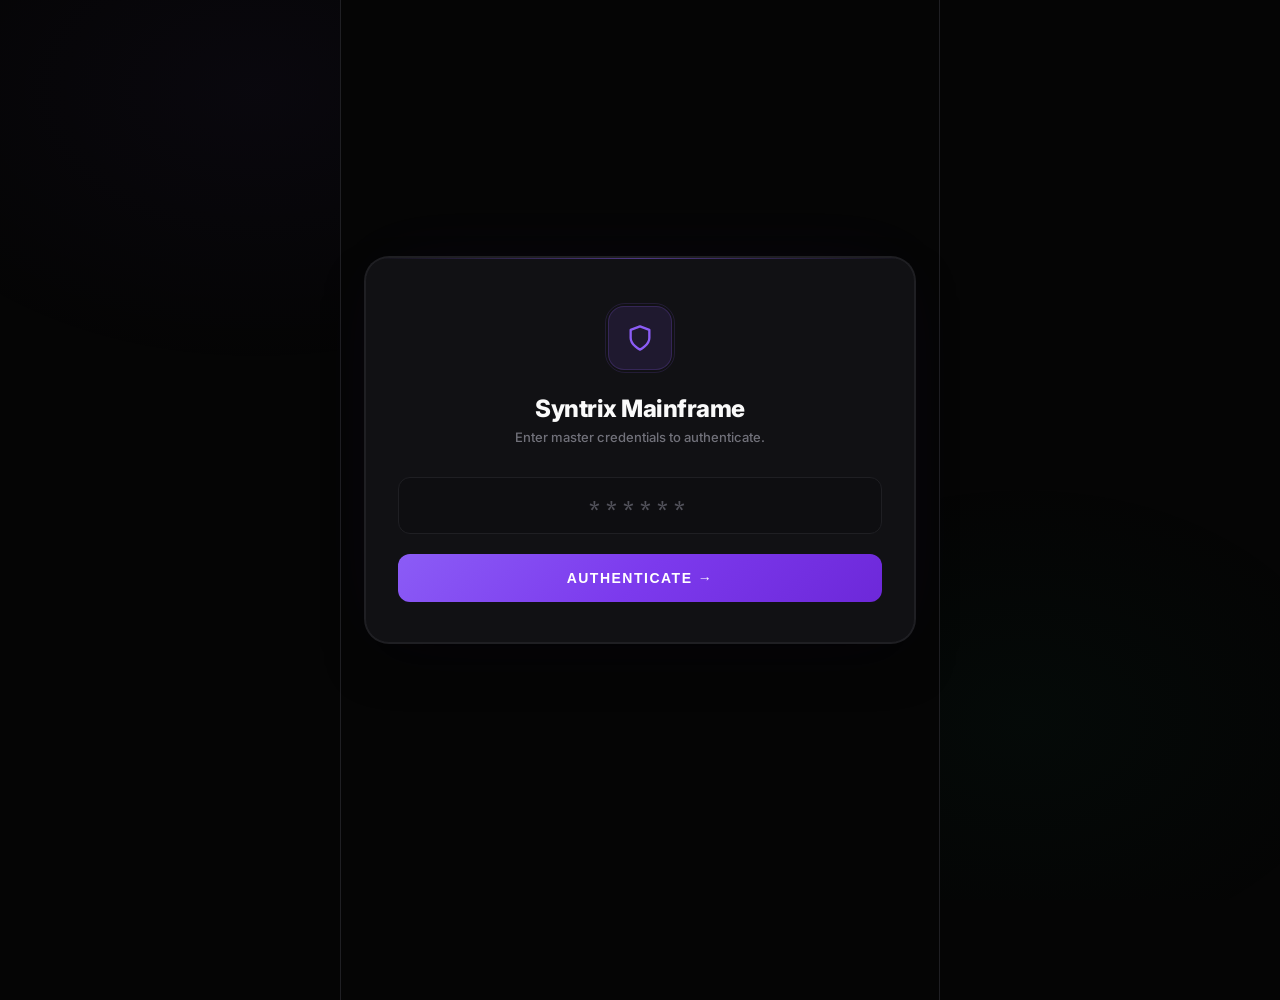
<file: admin.html>
<!DOCTYPE html>
<html lang="en">
<head>
  <meta charset="UTF-8">
  <meta name="viewport" content="width=device-width, initial-scale=1.0, maximum-scale=1.0, user-scalable=no">
  <title>Syntrix | God Mode Mainframe</title>
  <meta name="description" content="Syntrix Network Operations Mainframe  Real-time AI verification monitoring and manual override controls.">
  <link rel="icon" type="image/svg+xml" href="data:image/svg+xml,%3Csvg xmlns='http://www.w3.org/2000/svg' viewBox='0 0 100 100'%3E%3Crect width='100' height='100' rx='20' fill='%238b5cf6'/%3E%3Cpath d='M50 20 L70 35 L70 55 C70 70 50 80 50 80 C50 80 30 70 30 55 L30 35 Z' fill='none' stroke='white' stroke-width='5'/%3E%3C/svg%3E">
  <link rel="preconnect" href="https://fonts.googleapis.com">
  <link rel="preconnect" href="https://fonts.gstatic.com" crossorigin>
  <link href="https://fonts.googleapis.com/css2?family=Inter:wght@400;500;600;700;800;900&family=JetBrains+Mono:wght@500;700&display=swap" rel="stylesheet">

  <style>
    /* =============================================================
       SYNTRIX GOD MODE  DESIGN SYSTEM TOKENS
       Premium dark-mode palette inspired by Linear/Vercel aesthetics
       ============================================================= */
    :root {
      /*  Core Surfaces  */
      --bg-root:       #050505;
      --bg-primary:    #0a0a0c;
      --bg-card:       #111114;
      --bg-card-hover: #16161a;
      --bg-elevated:   #1a1a1f;
      --bg-input:      #0e0e11;

      /*  Borders  */
      --border-subtle:  #1f1f23;
      --border-default: #27272a;
      --border-hover:   #3f3f46;

      /*  Text Hierarchy  */
      --text-primary:   #fafafa;
      --text-secondary: #a1a1aa;
      --text-tertiary:  #71717a;
      --text-ghost:     #52525b;

      /*  Accent Palette  */
      --accent-purple:     #8b5cf6;
      --accent-purple-dim: rgba(139, 92, 246, 0.12);
      --accent-purple-glow:rgba(139, 92, 246, 0.25);
      --accent-green:      #10b981;
      --accent-green-dim:  rgba(16, 185, 129, 0.12);
      --accent-yellow:     #f59e0b;
      --accent-yellow-dim: rgba(245, 158, 11, 0.12);
      --accent-red:        #ef4444;
      --accent-red-dim:    rgba(239, 68, 68, 0.12);
      --accent-blue:       #3b82f6;
      --accent-blue-dim:   rgba(59, 130, 246, 0.12);

      /*  Radii & Spacing  */
      --radius-sm:  8px;
      --radius-md:  12px;
      --radius-lg:  16px;
      --radius-xl:  20px;
      --radius-2xl: 24px;
      --radius-pill: 999px;

      /*  Typography  */
      --font-sans: 'Inter', -apple-system, BlinkMacSystemFont, 'Segoe UI', system-ui, sans-serif;
      --font-mono: 'JetBrains Mono', 'SF Mono', 'Fira Code', monospace;

      /*  Transitions  */
      --ease-out-expo: cubic-bezier(0.16, 1, 0.3, 1);
      --ease-spring:   cubic-bezier(0.34, 1.56, 0.64, 1);

      /*  Glass Effect  */
      --glass-bg:     rgba(10, 10, 12, 0.82);
      --glass-border: rgba(255, 255, 255, 0.06);
      --glass-blur:   16px;
    }

    /* =============================================================
       RESET & BASE
       ============================================================= */
    *, *::before, *::after {
      box-sizing: border-box;
      margin: 0;
      padding: 0;
      -webkit-tap-highlight-color: transparent;
    }

    html {
      scroll-behavior: smooth;
      -webkit-font-smoothing: antialiased;
      -moz-osx-font-smoothing: grayscale;
    }

    body {
      font-family: var(--font-sans);
      background-color: var(--bg-root);
      color: var(--text-primary);
      display: flex;
      justify-content: center;
      overflow-x: hidden;
      min-height: 100vh;
    }

    /*  Custom Scrollbar  */
    ::-webkit-scrollbar { width: 6px; }
    ::-webkit-scrollbar-track { background: transparent; }
    ::-webkit-scrollbar-thumb {
      background: var(--border-default);
      border-radius: 3px;
    }
    ::-webkit-scrollbar-thumb:hover { background: var(--border-hover); }

    /* =============================================================
       APP SHELL  Mobile-First Container
       ============================================================= */
    .app-container {
      width: 100%;
      max-width: 520px;
      min-height: 100vh;
      background: var(--bg-root);
      position: relative;
      padding-bottom: 100px; /* nav clearance */
    }

    /*  Ambient background noise texture  */
    
body::before {
  content: '';
  position: fixed;
  inset: 0;
  pointer-events: none;
  z-index: -2;
}

.app-container::before {
      content: '';
      position: fixed;
      inset: 0;
      background:
        radial-gradient(ellipse 600px 400px at 20% 10%, rgba(139, 92, 246, 0.04) 0%, transparent 70%),
        radial-gradient(ellipse 500px 350px at 80% 80%, rgba(16, 185, 129, 0.03) 0%, transparent 70%);
      pointer-events: none;
      z-index: -1;
    }

    /* =============================================================
       LOGIN SCREEN
       ============================================================= */
    #loginScreen {
      display: flex;
      flex-direction: column;
      align-items: center;
      justify-content: center;
      height: 100vh;
      padding: 24px;
      position: relative;
      z-index: 9999; pointer-events: auto;
    }

    .login-card {
      background: var(--bg-card);
      padding: 48px 32px 40px;
      border-radius: var(--radius-2xl);
      border: 1px solid var(--border-subtle);
      width: 100%;
      text-align: center;
      box-shadow:
        0 0 0 1px var(--border-subtle),
        0 24px 48px -12px rgba(0, 0, 0, 0.6),
        0 0 80px -20px rgba(139, 92, 246, 0.08);
      position: relative; z-index: 9999; pointer-events: auto;
      overflow: hidden;
    }

    /* Decorative gradient shimmer at top of login card */
    .login-card::before {
      content: '';
      position: absolute;
      top: 0;
      left: 0;
      right: 0;
      height: 1px;
      background: linear-gradient(90deg, transparent 0%, var(--accent-purple) 50%, transparent 100%);
      opacity: 0.5;
    }

    .login-logo {
      width: 64px;
      height: 64px;
      background: var(--accent-purple-dim);
      border-radius: var(--radius-lg);
      border: 1px solid rgba(139, 92, 246, 0.2);
      color: var(--accent-purple);
      display: flex;
      align-items: center;
      justify-content: center;
      margin: 0 auto 24px;
      position: relative;
    }

    /* Pulsing ring around logo */
    .login-logo::after {
      content: '';
      position: absolute;
      inset: -4px;
      border-radius: var(--radius-xl);
      border: 1px solid rgba(139, 92, 246, 0.15);
      animation: logoPulse 3s ease-in-out infinite;
    }

    @keyframes logoPulse {
      0%, 100% { opacity: 0.3; transform: scale(1); }
      50%      { opacity: 0.7; transform: scale(1.05); }
    }

    .login-title {
      font-size: 24px;
      font-weight: 800;
      letter-spacing: -0.5px;
      margin-bottom: 6px;
      color: var(--text-primary);
    }

    .login-subtitle {
      color: var(--text-tertiary);
      font-size: 13px;
      font-weight: 500;
      margin-bottom: 32px;
    }

    .login-input {
      width: 100%;
      padding: 16px 20px;
      background: var(--bg-input);
      border: 1px solid var(--border-subtle);
      color: var(--text-primary);
      border-radius: var(--radius-md);
      font-size: 18px;
      font-family: var(--font-mono);
      font-weight: 500;
      outline: none;
      position: relative; z-index: 9999; pointer-events: auto; transition: all 0.3s var(--ease-out-expo);
      text-align: center;
      letter-spacing: 4px;
      margin-bottom: 20px;
    }

    .login-input:focus {
      border-color: var(--accent-purple);
      box-shadow: 0 0 0 3px var(--accent-purple-dim), 0 0 20px -4px rgba(139, 92, 246, 0.15);
    }

    .login-input::placeholder {
      color: var(--text-ghost);
      letter-spacing: 6px;
    }

    .login-btn {
      width: 100%;
      padding: 16px;
      background: linear-gradient(135deg, #8b5cf6 0%, #7c3aed 50%, #6d28d9 100%);
      color: white;
      border: none;
      border-radius: var(--radius-md);
      font-size: 14px;
      font-weight: 800;
      cursor: pointer;
      text-transform: uppercase;
      letter-spacing: 1.5px;
      transition: all 0.25s var(--ease-out-expo);
      position: relative; z-index: 9999; pointer-events: auto;
      overflow: hidden;
    }

    .login-btn:hover {
      transform: translateY(-1px);
      box-shadow: 0 8px 24px -4px rgba(139, 92, 246, 0.4);
    }

    .login-btn:active {
      transform: translateY(0) scale(0.98);
    }

    .login-error {
      color: var(--accent-red);
      font-size: 13px;
      margin-top: 16px;
      font-weight: 600;
      display: none;
      animation: shakeX 0.5s var(--ease-out-expo);
    }

    @keyframes shakeX {
      0%, 100% { transform: translateX(0); }
      20%      { transform: translateX(-8px); }
      40%      { transform: translateX(6px); }
      60%      { transform: translateX(-4px); }
      80%      { transform: translateX(2px); }
    }

    /* =============================================================
       GLASSMORPHIC HEADER
       ============================================================= */
    .header {
      display: flex;
      justify-content: space-between;
      align-items: center;
      padding: 16px 20px;
      position: sticky;
      top: 0;
      background: var(--glass-bg);
      backdrop-filter: blur(var(--glass-blur));
      -webkit-backdrop-filter: blur(var(--glass-blur));
      z-index: 50;
      border-bottom: 1px solid var(--glass-border);
    }

    .logo-area {
      display: flex;
      align-items: center;
      gap: 10px;
    }

    .logo-mark {
      width: 32px;
      height: 32px;
      background: var(--accent-purple-dim);
      border: 1px solid rgba(139, 92, 246, 0.2);
      border-radius: var(--radius-sm);
      display: flex;
      align-items: center;
      justify-content: center;
      color: var(--accent-purple);
    }

    .logo-text {
      font-weight: 900;
      font-size: 15px;
      letter-spacing: 1.5px;
      color: var(--text-primary);
    }

    .logo-text span {
      color: var(--text-tertiary);
      font-weight: 600;
    }

    .header-actions {
      display: flex;
      gap: 8px;
      align-items: center;
    }

    .header-btn {
      width: 36px;
      height: 36px;
      border-radius: var(--radius-sm);
      background: transparent;
      border: 1px solid var(--border-subtle);
      display: flex;
      align-items: center;
      justify-content: center;
      cursor: pointer;
      color: var(--text-tertiary);
      transition: all 0.2s ease;
    }

    .header-btn:hover {
      color: var(--text-primary);
      border-color: var(--border-hover);
      background: var(--bg-card);
    }

    /* =============================================================
       SECTION HEADERS
       ============================================================= */
    .section-head {
      display: flex;
      justify-content: space-between;
      align-items: center;
      padding: 28px 20px 16px;
    }

    .section-title {
      font-size: 11px;
      font-weight: 700;
      color: var(--text-ghost);
      text-transform: uppercase;
      letter-spacing: 1.5px;
    }

    .live-badge {
      display: flex;
      align-items: center;
      gap: 6px;
      font-size: 11px;
      font-weight: 700;
      color: var(--accent-purple);
      background: var(--accent-purple-dim);
      padding: 4px 10px;
      border-radius: var(--radius-pill);
      border: 1px solid rgba(139, 92, 246, 0.15);
    }

    .live-dot {
      width: 6px;
      height: 6px;
      background: var(--accent-purple);
      border-radius: 50%;
      animation: livePulse 2s ease-in-out infinite;
    }

    @keyframes livePulse {
      0%, 100% { opacity: 1; box-shadow: 0 0 0 0 rgba(139, 92, 246, 0.5); }
      50%      { opacity: 0.6; box-shadow: 0 0 0 6px rgba(139, 92, 246, 0); }
    }

    /* =============================================================
       BENTO STATS GRID
       ============================================================= */
    .bento-grid {
      display: grid;
      grid-template-columns: 1fr 1fr;
      grid-template-rows: auto auto auto;
      gap: 10px;
      padding: 0 16px;
    }

    .bento-card {
      background: var(--bg-card);
      border: 1px solid var(--border-subtle);
      border-radius: var(--radius-lg);
      padding: 18px;
      position: relative;
      overflow: hidden;
      transition: all 0.3s var(--ease-out-expo);
    }

    .bento-card:hover {
      border-color: var(--border-hover);
      background: var(--bg-card-hover);
    }

    /* Subtle gradient shimmer on hover */
    .bento-card::after {
      content: '';
      position: absolute;
      inset: 0;
      background: linear-gradient(135deg, transparent 40%, rgba(255,255,255,0.02) 50%, transparent 60%);
      opacity: 0;
      transition: opacity 0.3s;
    }
    .bento-card:hover::after { opacity: 1; }

    .bento-icon {
      width: 32px;
      height: 32px;
      border-radius: var(--radius-sm);
      display: flex;
      align-items: center;
      justify-content: center;
      margin-bottom: 14px;
    }

    .bento-icon.purple  { background: var(--accent-purple-dim); color: var(--accent-purple); }
    .bento-icon.green   { background: var(--accent-green-dim);  color: var(--accent-green); }
    .bento-icon.yellow  { background: var(--accent-yellow-dim); color: var(--accent-yellow); }
    .bento-icon.blue    { background: var(--accent-blue-dim);   color: var(--accent-blue); }

    .bento-label {
      font-size: 11px;
      font-weight: 700;
      color: var(--text-ghost);
      text-transform: uppercase;
      letter-spacing: 0.5px;
      margin-bottom: 6px;
    }

    .bento-value {
      font-size: 28px;
      font-weight: 900;
      color: var(--text-primary);
      letter-spacing: -1px;
      line-height: 1;
      font-variant-numeric: tabular-nums;
    }

    .bento-sub {
      font-size: 11px;
      font-weight: 600;
      color: var(--accent-green);
      margin-top: 6px;
      display: flex;
      align-items: center;
      gap: 4px;
    }

    .bento-sub.neutral { color: var(--text-ghost); }

    /*  Full-width analytics trigger  */
    .bento-full {
      grid-column: 1 / -1;
    }

    .analytics-trigger {
      display: flex;
      justify-content: space-between;
      align-items: center;
      padding: 16px 18px;
      background: var(--bg-card);
      border: 1px solid rgba(139, 92, 246, 0.12);
      border-radius: var(--radius-lg);
      cursor: pointer;
      transition: all 0.25s var(--ease-out-expo);
      position: relative;
      overflow: hidden;
    }

    .analytics-trigger:hover {
      border-color: rgba(139, 92, 246, 0.3);
      background: rgba(139, 92, 246, 0.04);
      transform: translateY(-1px);
    }

    .analytics-trigger:active {
      transform: translateY(0) scale(0.99);
    }

    .at-left {
      display: flex;
      align-items: center;
      gap: 12px;
      font-size: 13px;
      font-weight: 700;
      color: var(--text-secondary);
    }

    .at-icon {
      width: 36px;
      height: 36px;
      background: var(--accent-purple-dim);
      border-radius: var(--radius-sm);
      display: flex;
      align-items: center;
      justify-content: center;
      color: var(--accent-purple);
    }

    .at-right {
      color: var(--text-ghost);
      transition: transform 0.2s ease;
    }

    .analytics-trigger:hover .at-right {
      transform: translateX(3px);
      color: var(--accent-purple);
    }

    /* =============================================================
       FEED TABS
       ============================================================= */
    .tabs-wrapper {
      padding: 0 16px;
      margin-bottom: 16px;
    }

    .tabs {
      display: flex;
      gap: 4px;
      background: var(--bg-card);
      border: 1px solid var(--border-subtle);
      border-radius: var(--radius-md);
      padding: 4px;
    }

    .tab {
      flex: 1;
      font-size: 12px;
      font-weight: 700;
      color: var(--text-ghost);
      padding: 10px 0;
      cursor: pointer;
      text-align: center;
      border-radius: var(--radius-sm);
      transition: all 0.25s var(--ease-out-expo);
      position: relative;
      user-select: none;
    }

    .tab:hover {
      color: var(--text-secondary);
    }

    .tab.active {
      color: var(--text-primary);
      background: var(--bg-elevated);
      box-shadow: 0 1px 3px rgba(0, 0, 0, 0.3), 0 0 0 1px var(--border-default);
    }

    /* Tab count badge */
    .tab-count {
      display: inline-flex;
      align-items: center;
      justify-content: center;
      min-width: 18px;
      height: 18px;
      padding: 0 5px;
      font-size: 10px;
      font-weight: 800;
      border-radius: var(--radius-pill);
      margin-left: 5px;
      vertical-align: middle;
    }

    .tab.active .tab-count {
      background: var(--accent-purple-dim);
      color: var(--accent-purple);
    }

    /* =============================================================
       FEED LIST
       ============================================================= */
    .feed {
      padding: 0 16px;
      display: flex;
      flex-direction: column;
      gap: 8px;
    }

    .feed-empty {
      text-align: center;
      color: var(--text-ghost);
      font-size: 13px;
      font-weight: 600;
      padding: 40px 20px;
      display: flex;
      flex-direction: column;
      align-items: center;
      gap: 12px;
    }

    .feed-empty-icon {
      width: 48px;
      height: 48px;
      background: var(--bg-card);
      border: 1px solid var(--border-subtle);
      border-radius: var(--radius-md);
      display: flex;
      align-items: center;
      justify-content: center;
      color: var(--text-ghost);
    }

    /*  Individual Feed Item  */
    .feed-item {
      background: var(--bg-card);
      border: 1px solid var(--border-subtle);
      border-radius: var(--radius-lg);
      padding: 14px;
      display: flex;
      align-items: center;
      gap: 12px;
      transition: all 0.25s var(--ease-out-expo);
      /* Stagger animation  set via JS */
      opacity: 0;
      transform: translateY(12px);
      animation: feedSlideIn 0.5s var(--ease-out-expo) forwards;
    }

    .feed-item:hover {
      border-color: var(--border-hover);
      background: var(--bg-card-hover);
    }

    @keyframes feedSlideIn {
      to { opacity: 1; transform: translateY(0); }
    }

    /*  Feed Thumbnail  */
    .feed-thumb {
      position: relative;
      width: 44px;
      height: 44px;
      flex-shrink: 0;
    }

    .feed-thumb img {
      width: 100%;
      height: 100%;
      border-radius: var(--radius-sm);
      object-fit: cover;
      background: var(--bg-elevated);
      border: 1px solid var(--border-subtle);
    }

    .feed-type-badge {
      position: absolute;
      bottom: -3px;
      right: -3px;
      width: 20px;
      height: 20px;
      background: var(--bg-card);
      border: 1px solid var(--border-subtle);
      border-radius: 5px;
      display: flex;
      align-items: center;
      justify-content: center;
    }

    /*  Feed Info  */
    .feed-info {
      flex: 1;
      min-width: 0; /* allow truncation */
    }

    .feed-title {
      font-size: 13px;
      font-weight: 700;
      color: var(--text-primary);
      margin-bottom: 2px;
      text-transform: capitalize;
      white-space: nowrap;
      overflow: hidden;
      text-overflow: ellipsis;
    }

    .feed-user {
      font-size: 11px;
      font-weight: 500;
      color: var(--text-tertiary);
      margin-bottom: 3px;
      white-space: nowrap;
      overflow: hidden;
      text-overflow: ellipsis;
      font-family: var(--font-mono);
    }

    .feed-time {
      font-size: 10px;
      font-weight: 600;
      color: var(--text-ghost);
    }

    /*  Status Pill  */
    .status-pill {
      padding: 4px 8px;
      border-radius: 5px;
      font-size: 9px;
      font-weight: 800;
      text-transform: uppercase;
      letter-spacing: 0.5px;
      flex-shrink: 0;
      white-space: nowrap;
    }

    .pill-pending  {
      background: var(--accent-yellow-dim);
      color: var(--accent-yellow);
      border: 1px solid rgba(245, 158, 11, 0.2);
    }

    .pill-approved {
      background: var(--accent-green-dim);
      color: var(--accent-green);
      border: 1px solid rgba(16, 185, 129, 0.2);
    }

    .pill-rejected {
      background: var(--accent-red-dim);
      color: var(--accent-red);
      border: 1px solid rgba(239, 68, 68, 0.2);
    }

    /*  Action Buttons  */
    .actions {
      display: flex;
      gap: 5px;
      flex-shrink: 0;
    }

    .btn-action {
      width: 32px;
      height: 32px;
      border-radius: var(--radius-sm);
      background: transparent;
      border: 1px solid var(--border-subtle);
      display: flex;
      align-items: center;
      justify-content: center;
      cursor: pointer;
      color: var(--text-ghost);
      transition: all 0.2s var(--ease-out-expo);
      position: relative;
      overflow: hidden;
    }

    .btn-action:hover {
      color: var(--text-primary);
      border-color: var(--border-hover);
    }

    .btn-action:active {
      transform: scale(0.9);
    }

    .btn-action.approve:hover {
      color: var(--accent-green);
      border-color: var(--accent-green);
      background: var(--accent-green-dim);
      box-shadow: 0 0 12px -2px rgba(16, 185, 129, 0.3);
    }

    .btn-action.reject:hover {
      color: var(--accent-red);
      border-color: var(--accent-red);
      background: var(--accent-red-dim);
      box-shadow: 0 0 12px -2px rgba(239, 68, 68, 0.3);
    }

    .btn-action.view:hover {
      color: var(--accent-blue);
      border-color: var(--accent-blue);
      background: var(--accent-blue-dim);
    }

    /* =============================================================
       QUICK ACTIONS GRID
       ============================================================= */
    .quick-grid {
      display: grid;
      grid-template-columns: repeat(4, 1fr);
      gap: 8px;
      padding: 0 16px 24px;
    }

    .quick-card {
      background: var(--bg-card);
      border: 1px solid var(--border-subtle);
      border-radius: var(--radius-md);
      padding: 16px 8px;
      display: flex;
      flex-direction: column;
      align-items: center;
      gap: 8px;
      cursor: pointer;
      transition: all 0.25s var(--ease-out-expo);
    }

    .quick-card:hover {
      border-color: var(--border-hover);
      background: var(--bg-card-hover);
      transform: translateY(-2px);
    }

    .quick-card:active {
      transform: translateY(0) scale(0.97);
    }

    .quick-card svg {
      color: var(--text-tertiary);
      transition: color 0.2s ease;
    }

    .quick-card:hover svg {
      color: var(--accent-purple);
    }

    .quick-label {
      font-size: 10px;
      font-weight: 700;
      color: var(--text-ghost);
      text-align: center;
      line-height: 1.3;
    }

    /* =============================================================
       BOTTOM NAV  Glassmorphic
       ============================================================= */
    .bottom-nav {
      position: fixed;
      bottom: 0;
      width: 100%;
      max-width: 520px;
      background: var(--glass-bg);
      backdrop-filter: blur(20px);
      -webkit-backdrop-filter: blur(20px);
      border-top: 1px solid var(--glass-border);
      display: flex;
      justify-content: space-around;
      align-items: center;
      padding: 12px 16px calc(12px + env(safe-area-inset-bottom, 0px));
      z-index: 100;
    }

    .nav-item {
      display: flex;
      flex-direction: column;
      align-items: center;
      gap: 4px;
      cursor: pointer;
      color: var(--text-ghost);
      transition: color 0.2s ease;
      padding: 4px 12px;
    }

    .nav-item:hover, .nav-item.active {
      color: var(--text-primary);
    }

    .nav-item-label {
      font-size: 10px;
      font-weight: 700;
      letter-spacing: 0.3px;
    }

    .nav-center-btn {
      width: 48px;
      height: 48px;
      background: linear-gradient(135deg, #8b5cf6 0%, #7c3aed 100%);
      border-radius: var(--radius-md);
      display: flex;
      align-items: center;
      justify-content: center;
      color: white;
      margin-top: -24px;
      box-shadow: 0 8px 24px -4px rgba(139, 92, 246, 0.5);
      border: 3px solid var(--bg-root);
      cursor: pointer;
      transition: all 0.2s var(--ease-out-expo);
    }

    .nav-center-btn:active {
      transform: scale(0.92);
      box-shadow: 0 4px 12px -2px rgba(139, 92, 246, 0.3);
    }

    /* =============================================================
       TOAST NOTIFICATION
       ============================================================= */
    .toast {
      position: fixed;
      top: 20px;
      left: 50%;
      transform: translateX(-50%) translateY(-24px);
      background: var(--bg-card);
      backdrop-filter: blur(12px);
      border: 1px solid var(--border-default);
      color: var(--text-primary);
      padding: 12px 20px;
      border-radius: var(--radius-pill);
      font-size: 13px;
      font-weight: 600;
      opacity: 0;
      pointer-events: none;
      transition: all 0.4s var(--ease-out-expo);
      z-index: 9999;
      box-shadow: 0 16px 32px -8px rgba(0, 0, 0, 0.5);
      display: flex;
      align-items: center;
      gap: 8px;
      max-width: calc(100vw - 40px);
    }

    .toast.show {
      opacity: 1;
      transform: translateX(-50%) translateY(0);
    }

    .toast-icon {
      flex-shrink: 0;
    }

    /* =============================================================
       ANALYTICS MODAL  Slide-up Bottom Sheet (Mobile) / Center (Desktop)
       ============================================================= */
    .modal-overlay {
      position: fixed;
      inset: 0;
      background: rgba(0, 0, 0, 0.6);
      backdrop-filter: blur(4px);
      z-index: 200;
      display: none;
      opacity: 0;
      transition: opacity 0.3s ease;
    }

    .modal-overlay.show {
      display: block;
      opacity: 1;
    }

    .analytics-modal {
      position: fixed;
      bottom: -100%;
      left: 50%;
      transform: translateX(-50%);
      width: 100%;
      max-width: 520px;
      max-height: 85vh;
      overflow-y: auto;
      background: var(--bg-primary);
      border: 1px solid var(--border-subtle);
      border-bottom: none;
      border-radius: var(--radius-2xl) var(--radius-2xl) 0 0;
      padding: 0 20px 40px;
      z-index: 201;
      transition: bottom 0.5s var(--ease-out-expo);
      box-shadow: 0 -20px 60px -10px rgba(0, 0, 0, 0.6);
    }

    .analytics-modal.show {
      bottom: 0;
    }

    .modal-handle-bar {
      width: 36px;
      height: 4px;
      background: var(--border-hover);
      border-radius: 2px;
      margin: 12px auto 24px;
    }

    .modal-title {
      font-size: 20px;
      font-weight: 800;
      margin-bottom: 8px;
      letter-spacing: -0.5px;
    }

    .modal-subtitle {
      font-size: 13px;
      color: var(--text-tertiary);
      margin-bottom: 24px;
      font-weight: 500;
    }

    .chart-placeholder {
      height: 180px;
      background: linear-gradient(180deg, var(--accent-purple-dim) 0%, transparent 100%);
      border: 1px dashed rgba(139, 92, 246, 0.2);
      border-radius: var(--radius-lg);
      display: flex;
      flex-direction: column;
      align-items: center;
      justify-content: center;
      gap: 8px;
      margin-bottom: 20px;
    }

    .chart-placeholder svg { color: var(--accent-purple); opacity: 0.6; }
    .chart-placeholder p {
      font-size: 13px;
      font-weight: 600;
      color: var(--accent-purple);
      opacity: 0.8;
    }

    /* Modal stat cards */
    .modal-stats {
      display: grid;
      grid-template-columns: 1fr 1fr;
      gap: 10px;
      margin-bottom: 24px;
    }

    .modal-stat-card {
      background: var(--bg-card);
      border: 1px solid var(--border-subtle);
      border-radius: var(--radius-md);
      padding: 16px;
    }

    .modal-stat-card .bento-label { margin-bottom: 4px; }
    .modal-stat-card .bento-value { font-size: 22px; }

    .modal-close-btn {
      width: 100%;
      padding: 14px;
      background: var(--bg-card);
      border: 1px solid var(--border-default);
      color: var(--text-secondary);
      border-radius: var(--radius-md);
      font-size: 14px;
      font-weight: 700;
      cursor: pointer;
      transition: all 0.2s ease;
    }

    .modal-close-btn:hover {
      background: var(--bg-card-hover);
      color: var(--text-primary);
    }

    /* Desktop: centered modal instead of bottom sheet */
    @media (min-width: 768px) {
      .analytics-modal {
        bottom: auto;
        top: 50%;
        transform: translate(-50%, -50%) scale(0.95);
        border-radius: var(--radius-2xl);
        border-bottom: 1px solid var(--border-subtle);
        max-height: 80vh;
        opacity: 0;
        transition: all 0.4s var(--ease-out-expo);
      }

      .analytics-modal.show {
        bottom: auto;
        transform: translate(-50%, -50%) scale(1);
        opacity: 1;
      }

      .modal-handle-bar { display: none; }
    }

    /* =============================================================
       SKELETON LOADING STATES
       ============================================================= */
    .skeleton {
      background: linear-gradient(90deg,
        var(--bg-card) 25%,
        var(--bg-elevated) 50%,
        var(--bg-card) 75%);
      background-size: 200% 100%;
      animation: shimmer 1.5s infinite;
      border-radius: var(--radius-sm);
    }

    @keyframes shimmer {
      0%   { background-position: 200% 0; }
      100% { background-position: -200% 0; }
    }

    .skeleton-value {
      height: 28px;
      width: 60%;
      margin-top: 6px;
    }

    .skeleton-feed-item {
      height: 72px;
      border-radius: var(--radius-lg);
      margin-bottom: 8px;
    }

    /* =============================================================
       RIPPLE EFFECT  Applied via JS to interactive elements
       ============================================================= */
    .ripple-host {
      position: relative;
      overflow: hidden;
    }

    .ripple {
      position: absolute;
      border-radius: 50%;
      background: rgba(255, 255, 255, 0.08);
      transform: scale(0);
      animation: rippleExpand 0.6s ease-out forwards;
      pointer-events: none;
    }

    @keyframes rippleExpand {
      to { transform: scale(4); opacity: 0; }
    }

    /* =============================================================
       CONFIRM MODAL
       ============================================================= */
    .confirm-overlay {
      position: fixed;
      inset: 0;
      background: rgba(0, 0, 0, 0.7);
      backdrop-filter: blur(6px);
      z-index: 300;
      display: none;
      align-items: center;
      justify-content: center;
      padding: 20px;
    }

    .confirm-overlay.show {
      display: flex;
    }

    .confirm-card {
      background: var(--bg-primary);
      border: 1px solid var(--border-subtle);
      border-radius: var(--radius-xl);
      padding: 28px 24px;
      max-width: 380px;
      width: 100%;
      text-align: center;
      box-shadow: 0 24px 48px -12px rgba(0, 0, 0, 0.6);
      animation: modalPopIn 0.35s var(--ease-spring);
    }

    @keyframes modalPopIn {
      from { transform: scale(0.9) translateY(10px); opacity: 0; }
      to   { transform: scale(1) translateY(0); opacity: 1; }
    }

    .confirm-icon {
      width: 56px;
      height: 56px;
      border-radius: 50%;
      display: flex;
      align-items: center;
      justify-content: center;
      margin: 0 auto 16px;
    }

    .confirm-icon.green { background: var(--accent-green-dim); color: var(--accent-green); }
    .confirm-icon.red   { background: var(--accent-red-dim); color: var(--accent-red); }

    .confirm-title {
      font-size: 18px;
      font-weight: 800;
      margin-bottom: 6px;
      letter-spacing: -0.3px;
    }

    .confirm-desc {
      font-size: 13px;
      color: var(--text-tertiary);
      margin-bottom: 8px;
      line-height: 1.5;
    }

    .confirm-id {
      font-family: var(--font-mono);
      font-size: 11px;
      color: var(--text-ghost);
      background: var(--bg-card);
      border: 1px solid var(--border-subtle);
      padding: 6px 10px;
      border-radius: var(--radius-sm);
      margin-bottom: 20px;
      display: inline-block;
      word-break: break-all;
    }

    .confirm-actions {
      display: flex;
      gap: 10px;
    }

    .confirm-btn {
      flex: 1;
      padding: 12px;
      border-radius: var(--radius-sm);
      font-size: 13px;
      font-weight: 700;
      cursor: pointer;
      border: none;
      transition: all 0.2s ease;
    }

    .confirm-btn.cancel {
      background: var(--bg-card);
      border: 1px solid var(--border-default);
      color: var(--text-secondary);
    }

    .confirm-btn.cancel:hover {
      background: var(--bg-card-hover);
      color: var(--text-primary);
    }

    .confirm-btn.execute {
      color: white;
    }

    .confirm-btn.execute.green-action {
      background: linear-gradient(135deg, #10b981 0%, #059669 100%);
    }

    .confirm-btn.execute.red-action {
      background: linear-gradient(135deg, #ef4444 0%, #dc2626 100%);
    }

    .confirm-btn.execute:hover {
      transform: translateY(-1px);
      box-shadow: 0 4px 12px rgba(0, 0, 0, 0.3);
    }

    /* =============================================================
       UTILITY & ANIMATION CLASSES
       ============================================================= */
    .hidden { display: none !important; }

    .anim-slide-up {
      animation: slideUpFade 0.6s var(--ease-out-expo) both;
    }

    @keyframes slideUpFade {
      from { opacity: 0; transform: translateY(24px); }
      to   { opacity: 1; transform: translateY(0); }
    }

    @keyframes floatOrb {
      0%, 100% { transform: translateY(0); }
      50%      { transform: translateY(-8px); }
    }

    /* Stagger helpers  applied in JS via style attribute */
    .delay-1 { animation-delay: 0.05s; }
    .delay-2 { animation-delay: 0.1s; }
    .delay-3 { animation-delay: 0.15s; }
    .delay-4 { animation-delay: 0.2s; }
    .delay-5 { animation-delay: 0.25s; }

    /* =============================================================
       DESKTOP RESPONSIVE ADJUSTMENTS
       ============================================================= */
    @media (min-width: 600px) {
      .app-container {
        max-width: 600px;
        margin: 0 auto;
        border-left: 1px solid var(--border-subtle);
        border-right: 1px solid var(--border-subtle);
      }

      .bottom-nav {
        max-width: 600px;
      }

      .bento-grid {
        gap: 12px;
        padding: 0 20px;
      }

      .bento-value { font-size: 32px; }

      .feed { padding: 0 20px; }
      .tabs-wrapper { padding: 0 20px; }
      .quick-grid { padding: 0 20px 24px; gap: 10px; }
    }
  </style>
</head>

<body>

  <!-- 
       TOAST NOTIFICATION
        -->
  <div id="toast" class="toast">
    <span class="toast-icon" id="toastIcon">
      <svg width="16" height="16" viewBox="0 0 24 24" fill="none" stroke="currentColor" stroke-width="2"><path d="M22 11.08V12a10 10 0 1 1-5.93-9.14"/><polyline points="22 4 12 14.01 9 11.01"/></svg>
    </span>
    <span id="toastMsg">Action completed.</span>
  </div>

  <!-- 
       CONFIRM DIALOG (Override Actions)
        -->
  <div class="confirm-overlay" id="confirmOverlay">
    <div class="confirm-card">
      <div class="confirm-icon" id="confirmIconWrap">
        <svg id="confirmIconSvg" width="28" height="28" viewBox="0 0 24 24" fill="none" stroke="currentColor" stroke-width="2"></svg>
      </div>
      <h3 class="confirm-title" id="confirmTitle">Confirm Override</h3>
      <p class="confirm-desc" id="confirmDesc">Are you sure you want to proceed?</p>
      <div class="confirm-id" id="confirmTaskId">ID: --</div>
      <div class="confirm-actions">
        <button class="confirm-btn cancel" onclick="closeConfirm()">Cancel</button>
        <button class="confirm-btn execute" id="confirmExecBtn" onclick="executeConfirmedOverride()">Execute</button>
      </div>
    </div>
  </div>

  <!-- 
       APP CONTAINER
        -->
  <div class="app-container">

    <!-- 
          LOGIN SCREEN
          -->
    <div id="loginScreen">
      <div class="login-card">
        <div class="login-logo">
          <svg width="28" height="28" viewBox="0 0 24 24" fill="none" stroke="currentColor" stroke-width="2" stroke-linecap="round" stroke-linejoin="round">
            <path d="M12 22s8-4 8-10V5l-8-3-8 3v7c0 6 8 10 8 10z"/>
          </svg>
        </div>
        <h2 class="login-title">Syntrix Mainframe</h2>
        <p class="login-subtitle">Enter master credentials to authenticate.</p>

        <input
          type="password"
          id="adminPassword"
          class="login-input"
          placeholder="******"
          autocomplete="off"
          onkeydown="if(event.key==='Enter') loginAdmin()"
        >

        <button type="button" id="loginBtn" class="login-btn ripple-host" onclick="loginAdmin()">
          AUTHENTICATE &rarr;
        </button>

        <p class="login-error" id="loginError">Authentication denied.</p>
      </div>
    </div>

    <!-- 
          DASHBOARD SCREEN
          -->
    <div id="dashboardScreen" style="display: none;">

      <!-- Glassmorphic Header -->
      <header class="header">
        <div class="logo-area">
          <div class="logo-mark">
            <svg width="18" height="18" viewBox="0 0 24 24" fill="none" stroke="currentColor" stroke-width="2.5"><polygon points="12 2 2 7 12 12 22 7 12 2"/><polyline points="2 17 12 22 22 17"/><polyline points="2 12 12 17 22 12"/></svg>
          </div>
          <div class="logo-text">SYNTRIX <span>NETWORK</span></div>
        </div>
        <div class="header-actions">
          <button class="header-btn" onclick="loadDashboardData()" title="Refresh Data">
            <svg width="16" height="16" viewBox="0 0 24 24" fill="none" stroke="currentColor" stroke-width="2"><path d="M21 2v6h-6"/><path d="M3 12a9 9 0 0 1 15-6.7L21 8"/><path d="M3 22v-6h6"/><path d="M21 12a9 9 0 0 1-15 6.7L3 16"/></svg>
          </button>
          <button class="header-btn" onclick="logoutAdmin()" title="Sign Out">
            <svg width="16" height="16" viewBox="0 0 24 24" fill="none" stroke="currentColor" stroke-width="2"><path d="M9 21H5a2 2 0 0 1-2-2V5a2 2 0 0 1 2-2h4"/><polyline points="16 17 21 12 16 7"/><line x1="21" y1="12" x2="9" y2="12"/></svg>
          </button>
        </div>
      </header>

      <!--  Section: Network Overview  -->
      <div class="section-head anim-slide-up" style="animation-delay: 0.05s">
        <div class="section-title">Network Overview</div>
        <div class="live-badge"><div class="live-dot"></div> Live</div>
      </div>

      <!--  Bento Stats Grid  -->
      <div class="bento-grid anim-slide-up" style="animation-delay: 0.1s">

        <!-- Card: Total Users -->
        <div class="bento-card">
          <div class="bento-icon purple">
            <svg width="16" height="16" viewBox="0 0 24 24" fill="none" stroke="currentColor" stroke-width="2"><path d="M17 21v-2a4 4 0 0 0-4-4H5a4 4 0 0 0-4 4v2"/><circle cx="9" cy="7" r="4"/><path d="M23 21v-2a4 4 0 0 0-3-3.87"/><path d="M16 3.13a4 4 0 0 1 0 7.75"/></svg>
          </div>
          <div class="bento-label">Total Users</div>
          <div class="bento-value" id="statUsers">
            <div class="skeleton skeleton-value"></div>
          </div>
        </div>

        <!-- Card: Submissions -->
        <div class="bento-card">
          <div class="bento-icon blue">
            <svg width="16" height="16" viewBox="0 0 24 24" fill="none" stroke="currentColor" stroke-width="2"><path d="M14 2H6a2 2 0 0 0-2 2v16a2 2 0 0 0 2 2h12a2 2 0 0 0 2-2V8z"/><polyline points="14 2 14 8 20 8"/></svg>
          </div>
          <div class="bento-label">Submissions</div>
          <div class="bento-value" id="statTotal">
            <div class="skeleton skeleton-value"></div>
          </div>
        </div>

        <!-- Card: Pending -->
        <div class="bento-card">
          <div class="bento-icon yellow">
            <svg width="16" height="16" viewBox="0 0 24 24" fill="none" stroke="currentColor" stroke-width="2"><circle cx="12" cy="12" r="10"/><polyline points="12 6 12 12 16 14"/></svg>
          </div>
          <div class="bento-label">Pending Review</div>
          <div class="bento-value" id="statPending">
            <div class="skeleton skeleton-value"></div>
          </div>
          <div class="bento-sub neutral" id="pendingSub">Awaiting AI</div>
        </div>

        <!-- Card: Tokens -->
        <div class="bento-card">
          <div class="bento-icon green">
            <svg width="16" height="16" viewBox="0 0 24 24" fill="none" stroke="currentColor" stroke-width="2"><circle cx="12" cy="12" r="10"/><path d="M16 8h-6a2 2 0 1 0 0 4h4a2 2 0 1 1 0 4H8"/><line x1="12" y1="18" x2="12" y2="22"/><line x1="12" y1="2" x2="12" y2="6"/></svg>
          </div>
          <div class="bento-label">SYNX Distributed</div>
          <div class="bento-value" id="statTokens">
            <div class="skeleton skeleton-value"></div>
          </div>
          <div class="bento-sub">
            <svg width="12" height="12" viewBox="0 0 24 24" fill="none" stroke="currentColor" stroke-width="2"><polyline points="18 15 12 9 6 15"/></svg>
            On-chain
          </div>
        </div>

        <!-- Full-width: Analytics Button -->
        <div class="bento-full">
          <div class="analytics-trigger ripple-host" onclick="toggleAnalyticsModal()">
            <div class="at-left">
              <div class="at-icon">
                <svg width="18" height="18" viewBox="0 0 24 24" fill="none" stroke="currentColor" stroke-width="2"><rect x="3" y="3" width="18" height="18" rx="2" ry="2"/><line x1="12" y1="8" x2="12" y2="16"/><line x1="8" y1="12" x2="8" y2="16"/><line x1="16" y1="10" x2="16" y2="16"/></svg>
              </div>
              View Detailed Analytics
            </div>
            <div class="at-right">
              <svg width="16" height="16" viewBox="0 0 24 24" fill="none" stroke="currentColor" stroke-width="2"><polyline points="9 18 15 12 9 6"/></svg>
            </div>
          </div>
        </div>
      </div>

      <!--  Section: Live Feed  -->
      <div class="section-head anim-slide-up" style="animation-delay: 0.2s">
        <div class="section-title">Verification Feed</div>
        <div style="font-size: 11px; font-weight: 700; color: var(--text-ghost); cursor: pointer;" onclick="loadDashboardData()">Refresh </div>
      </div>

      <!-- Tabs -->
      <div class="tabs-wrapper anim-slide-up" style="animation-delay: 0.25s">
        <div class="tabs" id="tabsBar">
          <div class="tab active" data-filter="all" onclick="switchTab('all', this)">All <span class="tab-count" id="countAll"></span></div>
          <div class="tab" data-filter="pending" onclick="switchTab('pending', this)">Pending <span class="tab-count" id="countPending"></span></div>
          <div class="tab" data-filter="verified" onclick="switchTab('verified', this)">Approved <span class="tab-count" id="countApproved"></span></div>
          <div class="tab" data-filter="rejected" onclick="switchTab('rejected', this)">Rejected <span class="tab-count" id="countRejected"></span></div>
        </div>
      </div>

      <!-- Feed Container -->
      <div class="feed" id="feedContainer">
        <!-- Skeleton loading placeholders -->
        <div class="skeleton skeleton-feed-item"></div>
        <div class="skeleton skeleton-feed-item" style="opacity: 0.7"></div>
        <div class="skeleton skeleton-feed-item" style="opacity: 0.4"></div>
      </div>

      <!--  Section: Quick Actions  -->
      <div class="section-head" style="margin-top: 16px;">
        <div class="section-title">Quick Actions</div>
      </div>

      <div class="quick-grid">
        <div class="quick-card ripple-host" onclick="showToast('Select a task from the feed to Force Approve.', 'info')">
          <svg width="20" height="20" viewBox="0 0 24 24" fill="none" stroke="currentColor" stroke-width="2"><path d="M22 11.08V12a10 10 0 1 1-5.93-9.14"/><polyline points="22 4 12 14.01 9 11.01"/></svg>
          <div class="quick-label">Force<br>Approve</div>
        </div>
        <div class="quick-card ripple-host" onclick="showToast('Select a task from the feed to Force Reject.', 'info')">
          <svg width="20" height="20" viewBox="0 0 24 24" fill="none" stroke="currentColor" stroke-width="2"><circle cx="12" cy="12" r="10"/><line x1="15" y1="9" x2="9" y2="15"/><line x1="9" y1="9" x2="15" y2="15"/></svg>
          <div class="quick-label">Force<br>Reject</div>
        </div>
        <div class="quick-card ripple-host" onclick="loadDashboardData(); showToast('Re-running data sync...', 'info')">
          <svg width="20" height="20" viewBox="0 0 24 24" fill="none" stroke="currentColor" stroke-width="2"><path d="M21 2v6h-6"/><path d="M3 12a9 9 0 0 1 15-6.7L21 8"/><path d="M3 22v-6h6"/><path d="M21 12a9 9 0 0 1-15 6.7L3 16"/></svg>
          <div class="quick-label">Re-sync<br>Feed</div>
        </div>
        <div class="quick-card ripple-host" onclick="showToast('User lookup coming soon.', 'info')">
          <svg width="20" height="20" viewBox="0 0 24 24" fill="none" stroke="currentColor" stroke-width="2"><circle cx="11" cy="11" r="8"/><line x1="21" y1="21" x2="16.65" y2="16.65"/></svg>
          <div class="quick-label">User<br>Lookup</div>
        </div>
      </div>

    </div><!-- /dashboardScreen -->

    <!--  Bottom Nav  -->
    <nav class="bottom-nav" id="bottomNav" style="display: none;">
      <div class="nav-item active" onclick="setNavActive(this); showToast('Dashboard', 'info')">
        <svg width="20" height="20" viewBox="0 0 24 24" fill="none" stroke="currentColor" stroke-width="2"><rect x="3" y="3" width="7" height="7"/><rect x="14" y="3" width="7" height="7"/><rect x="14" y="14" width="7" height="7"/><rect x="3" y="14" width="7" height="7"/></svg>
        <span class="nav-item-label">Dashboard</span>
      </div>
      <div class="nav-center-btn" onclick="loadDashboardData(); showToast('Syncing feed...', 'info')">
        <svg width="22" height="22" viewBox="0 0 24 24" fill="none" stroke="currentColor" stroke-width="2"><path d="M21 2v6h-6"/><path d="M3 12a9 9 0 0 1 15-6.7L21 8"/><path d="M3 22v-6h6"/><path d="M21 12a9 9 0 0 1-15 6.7L3 16"/></svg>
      </div>
      <div class="nav-item" onclick="setNavActive(this); logoutAdmin()">
        <svg width="20" height="20" viewBox="0 0 24 24" fill="none" stroke="currentColor" stroke-width="2"><path d="M9 21H5a2 2 0 0 1-2-2V5a2 2 0 0 1 2-2h4"/><polyline points="16 17 21 12 16 7"/><line x1="21" y1="12" x2="9" y2="12"/></svg>
        <span class="nav-item-label">Sign Out</span>
      </div>
    </nav>

  </div><!-- /app-container -->

  <!-- 
       ANALYTICS MODAL
        -->
  <div class="modal-overlay" id="modalOverlay" onclick="toggleAnalyticsModal()"></div>
  <div class="analytics-modal" id="analyticsModal">
    <div class="modal-handle-bar"></div>
    <h3 class="modal-title">System Analytics</h3>
    <p class="modal-subtitle">Real-time performance metrics for the Syntrix verification pipeline.</p>

    <!-- Chart Placeholder -->
    <div class="chart-placeholder">
      <svg width="32" height="32" viewBox="0 0 24 24" fill="none" stroke="currentColor" stroke-width="1.5">
        <polyline points="22 12 18 12 15 21 9 3 6 12 2 12"/>
      </svg>
      <p>Chart.js integration ready</p>
    </div>

    <!-- Modal Stats -->
    <div class="modal-stats">
      <div class="modal-stat-card">
        <div class="bento-label">Approval Rate</div>
        <div class="bento-value" id="modalApprovalRate">--%</div>
      </div>
      <div class="modal-stat-card">
        <div class="bento-label">Rejection Rate</div>
        <div class="bento-value" id="modalRejectionRate">--%</div>
      </div>
      <div class="modal-stat-card">
        <div class="bento-label">Avg Process Time</div>
        <div class="bento-value" style="font-size: 18px;">~20s</div>
      </div>
      <div class="modal-stat-card">
        <div class="bento-label">AI Engine</div>
        <div class="bento-value" style="font-size: 14px; color: var(--accent-green);">Gemini 2.5</div>
      </div>
    </div>

    <button class="modal-close-btn" onclick="toggleAnalyticsModal()">Close Panel</button>
  </div>

  <!-- 
       JAVASCRIPT  Core Logic
        -->
  <script>
    // =============================================================
    //  BACKEND URL  CONFIGURE FOR DEPLOYMENT
    // =============================================================
    const BACKEND_URL = (window.location.origin.includes("localhost") || window.location.origin.includes("127.0.0.1"))
      ? "http://localhost:5000"
      : "https://syntrix-airdrop.onrender.com";

    // =============================================================
    // STATE MANAGEMENT
    // =============================================================
    let sessionToken = localStorage.getItem("syntrix_admin_key");
    let allSubmissions = [];        // Raw API data
    let currentFilter  = 'all';     // Active tab filter
    let pendingOverride = null;     // { id, newStatus, reason }

    // =============================================================
    // INITIALIZATION  Check for existing session
    // =============================================================
    if (sessionToken) {
      showDashboard();
      loadDashboardData();
    }

    // =============================================================
    // UI UTILITIES
    // =============================================================

    /**
     * Show a toast notification with optional type styling.
     * @param {string} msg   - Message text
     * @param {string} type  - 'success' | 'error' | 'info'
     */
    function showToast(msg, type = 'success') {
      const toast = document.getElementById('toast');
      const toastIcon = document.getElementById('toastIcon');
      const toastMsg  = document.getElementById('toastMsg');

      // Icon based on type
      const icons = {
        success: '<svg width="16" height="16" viewBox="0 0 24 24" fill="none" stroke="#10b981" stroke-width="2"><path d="M22 11.08V12a10 10 0 1 1-5.93-9.14"/><polyline points="22 4 12 14.01 9 11.01"/></svg>',
        error:   '<svg width="16" height="16" viewBox="0 0 24 24" fill="none" stroke="#ef4444" stroke-width="2"><circle cx="12" cy="12" r="10"/><line x1="15" y1="9" x2="9" y2="15"/><line x1="9" y1="9" x2="15" y2="15"/></svg>',
        info:    '<svg width="16" height="16" viewBox="0 0 24 24" fill="none" stroke="#8b5cf6" stroke-width="2"><circle cx="12" cy="12" r="10"/><line x1="12" y1="16" x2="12" y2="12"/><line x1="12" y1="8" x2="12.01" y2="8"/></svg>'
      };

      toastIcon.innerHTML = icons[type] || icons.info;
      toastMsg.textContent = msg;
      toast.classList.add('show');

      clearTimeout(toast._hideTimer);
      toast._hideTimer = setTimeout(() => toast.classList.remove('show'), 3000);
    }

    /**
     * Relative time formatter (e.g., "5 min ago").
     */
    function timeAgo(dateString) {
      const seconds = Math.floor((Date.now() - new Date(dateString).getTime()) / 1000);
      if (seconds < 10)   return 'just now';
      if (seconds < 60)   return seconds + 's ago';
      const minutes = Math.floor(seconds / 60);
      if (minutes < 60)   return minutes + 'min ago';
      const hours = Math.floor(minutes / 60);
      if (hours < 24)     return hours + 'h ago';
      return Math.floor(hours / 24) + 'd ago';
    }

    /**
     * Truncates an email for display.
     */
    function truncateEmail(email) {
      if (!email) return 'Unknown';
      if (email.length <= 22) return email;
      return email.substring(0, 12) + '' + email.substring(email.length - 8);
    }

    /**
     * Animated counter  smoothly counts up a number in a DOM element.
     */
    function animateCounter(element, target, duration = 800) {
      const start = parseInt(element.textContent) || 0;
      if (start === target) { element.textContent = target.toLocaleString(); return; }

      const startTime = performance.now();
      function tick(now) {
        const progress = Math.min((now - startTime) / duration, 1);
        // Ease out cubic
        const eased = 1 - Math.pow(1 - progress, 3);
        const current = Math.round(start + (target - start) * eased);
        element.textContent = current.toLocaleString();
        if (progress < 1) requestAnimationFrame(tick);
      }
      requestAnimationFrame(tick);
    }

    /**
     * Ripple effect  call on any element with .ripple-host class.
     */
    document.addEventListener('click', (e) => {
      const host = e.target.closest('.ripple-host');
      if (!host) return;

      const ripple = document.createElement('span');
      ripple.classList.add('ripple');
      const rect = host.getBoundingClientRect();
      const size = Math.max(rect.width, rect.height);
      ripple.style.width = ripple.style.height = size + 'px';
      ripple.style.left = (e.clientX - rect.left - size / 2) + 'px';
      ripple.style.top  = (e.clientY - rect.top - size / 2) + 'px';
      host.appendChild(ripple);
      ripple.addEventListener('animationend', () => ripple.remove());
    });

    /**
     * Set active nav item styling.
     */
    function setNavActive(el) {
      document.querySelectorAll('.nav-item').forEach(n => n.classList.remove('active'));
      if (el.classList.contains('nav-item')) el.classList.add('active');
    }

    // =============================================================
    // SCREEN TRANSITIONS
    // =============================================================

    function showDashboard() {
      document.getElementById('loginScreen').style.display = 'none';
      document.getElementById('dashboardScreen').style.display = 'block';
      document.getElementById('bottomNav').style.display = 'flex';
    }

    function showLogin() {
      document.getElementById('loginScreen').style.display = 'flex';
      document.getElementById('dashboardScreen').style.display = 'none';
      document.getElementById('bottomNav').style.display = 'none';
    }

    // =============================================================
    // ANALYTICS MODAL
    // =============================================================

    function toggleAnalyticsModal() {
      const overlay = document.getElementById('modalOverlay');
      const modal   = document.getElementById('analyticsModal');

      if (modal.classList.contains('show')) {
        modal.classList.remove('show');
        overlay.classList.remove('show');
        // Allow CSS transition to complete before hiding
        setTimeout(() => { if (!modal.classList.contains('show')) overlay.style.display = 'none'; }, 400);
      } else {
        overlay.style.display = 'block';
        // Force reflow, then animate
        requestAnimationFrame(() => {
          overlay.classList.add('show');
          modal.classList.add('show');
        });
      }
    }

    // =============================================================
    // AUTHENTICATION
    // =============================================================

    async function loginAdmin() {
      const password = document.getElementById('adminPassword').value.trim();
      const errorEl  = document.getElementById('loginError');
      const loginBtn = document.getElementById('loginBtn');

      if (!password) {
        errorEl.textContent = 'Please enter a password.';
        errorEl.style.display = 'block';
        return;
      }

      // -- Instant visual feedback --
      errorEl.style.display = 'none';
      loginBtn.disabled = true;
      loginBtn.textContent = 'AUTHENTICATING...';
      loginBtn.style.opacity = '0.7';
      loginBtn.style.cursor = 'wait';

      try {
        const res = await fetch(BACKEND_URL + '/api/admin/login', {
          method: 'POST',
          headers: { 'Content-Type': 'application/json' },
          body: JSON.stringify({ password: password })
        });

        // Handle non-OK HTTP status codes explicitly
        if (!res.ok) {
          const errText = await res.text().catch(function() { return 'Status ' + res.status; });
          throw new Error('Server responded with ' + res.status + ': ' + errText);
        }

        const data = await res.json();

        if (data.success) {
          sessionToken = data.token;
          localStorage.setItem('syntrix_admin_key', sessionToken);
          showDashboard();
          loadDashboardData();
          showToast('Mainframe connection established.', 'success');
        } else {
          errorEl.textContent = data.error || 'Authentication denied by server.';
          errorEl.style.display = 'block';
          // Revert button
          loginBtn.disabled = false;
          loginBtn.innerHTML = 'AUTHENTICATE &rarr;';
          loginBtn.style.opacity = '1';
          loginBtn.style.cursor = 'pointer';
        }
      } catch (err) {
        // -- Verbose error: surface the actual message to the UI --
        console.error('loginAdmin() error:', err);
        errorEl.textContent = 'Connection failed: ' + (err.message || 'Unknown network error');
        errorEl.style.display = 'block';
        // Revert button
        loginBtn.disabled = false;
        loginBtn.innerHTML = 'AUTHENTICATE &rarr;';
        loginBtn.style.opacity = '1';
        loginBtn.style.cursor = 'pointer';
      }
    }

    function logoutAdmin() {
      localStorage.removeItem("syntrix_admin_key");
      sessionToken = null;
      allSubmissions = [];
      showLogin();
      showToast('Session terminated.', 'info');
    }

    // =============================================================
    // DATA FETCHING
    // =============================================================

    async function loadDashboardData() {
      try {
        //  Fetch Stats 
        const statsRes = await fetch(`${BACKEND_URL}/api/admin/stats`, {
          headers: { 'x-admin-key': sessionToken }
        });

        if (statsRes.status === 403 || statsRes.status === 401) {
          logoutAdmin();
          showToast('Session expired. Please re-authenticate.', 'error');
          return;
        }

        const statsData = await statsRes.json();

        if (statsData.success) {
          const s = statsData.stats;
          animateCounter(document.getElementById('statUsers'),   s.totalUsers || 0);
          animateCounter(document.getElementById('statTotal'),   s.totalSubmissions || 0);
          animateCounter(document.getElementById('statPending'), s.pendingSubmissions || 0);
          animateCounter(document.getElementById('statTokens'),  s.totalTokens || 0);

          // Update pending sub-text
          const pendingCount = s.pendingSubmissions || 0;
          document.getElementById('pendingSub').textContent = pendingCount > 0
            ? `${pendingCount} in queue`
            : 'Queue clear';
        }

        //  Fetch Submissions 
        const subRes = await fetch(`${BACKEND_URL}/api/admin/submissions`, {
          headers: { 'x-admin-key': sessionToken }
        });

        const subData = await subRes.json();

        // Handle both raw array and { success, submissions } response formats
        if (Array.isArray(subData)) {
          allSubmissions = subData;
        } else if (subData.success) {
          allSubmissions = subData.submissions || [];
        } else if (subData.submissions) {
          allSubmissions = subData.submissions;
        }

        updateTabCounts();
        renderFeed(currentFilter);
        updateModalStats();

      } catch (err) {
        console.error('Dashboard data fetch error:', err);
        showToast('Failed to sync data.', 'error');
      }
    }

    // =============================================================
    // TAB COUNTS & FILTERING
    // =============================================================

    function getFilteredSubmissions(filter) {
      if (filter === 'all') return allSubmissions;

      return allSubmissions.filter(s => {
        const st = (s.status || '').toLowerCase();
        if (filter === 'pending')  return st === 'pending';
        if (filter === 'verified') return st === 'verified' || st === 'approved' || st === 'success';
        if (filter === 'rejected') return st === 'rejected' || st === 'fraud' || st === 'rejected_pii';
        return true;
      });
    }

    function updateTabCounts() {
      const counts = {
        all:      allSubmissions.length,
        pending:  getFilteredSubmissions('pending').length,
        approved: getFilteredSubmissions('verified').length,
        rejected: getFilteredSubmissions('rejected').length
      };

      const setCount = (id, val) => {
        const el = document.getElementById(id);
        if (el) el.textContent = val > 0 ? val : '';
      };

      setCount('countAll',      counts.all);
      setCount('countPending',  counts.pending);
      setCount('countApproved', counts.approved);
      setCount('countRejected', counts.rejected);
    }

    function switchTab(filter, tabEl) {
      // Update active tab styling
      document.querySelectorAll('#tabsBar .tab').forEach(t => t.classList.remove('active'));
      tabEl.classList.add('active');

      currentFilter = filter;
      renderFeed(filter);
    }

    // =============================================================
    // FEED RENDERING
    // =============================================================

    function renderFeed(filter) {
      const container = document.getElementById('feedContainer');
      const filtered  = getFilteredSubmissions(filter);

      // Clear existing content
      container.innerHTML = '';

      // Empty state
      if (filtered.length === 0) {
        container.innerHTML = `
          <div class="feed-empty">
            <div class="feed-empty-icon">
              <svg width="20" height="20" viewBox="0 0 24 24" fill="none" stroke="currentColor" stroke-width="2"><circle cx="12" cy="12" r="10"/><path d="M8 15h8"/><circle cx="9" cy="9" r="1"/><circle cx="15" cy="9" r="1"/></svg>
            </div>
            No ${filter === 'all' ? '' : filter} submissions found.
          </div>`;
        return;
      }

      // Build feed items with staggered animation delays
      filtered.forEach((sub, i) => {
        // Determine status pill class and label
        let pillClass = 'pill-pending';
        let pillText  = 'PENDING';
        const st = (sub.status || '').toLowerCase();

        if (st === 'verified' || st === 'approved' || st === 'success') {
          pillClass = 'pill-approved';
          pillText  = 'APPROVED';
        } else if (st === 'rejected' || st === 'fraud' || st === 'rejected_pii') {
          pillClass = 'pill-rejected';
          pillText  = 'REJECTED';
        }

        // Task type icon
        const typeIcon = sub.task_type === 'selfie'
          ? '<svg width="10" height="10" viewBox="0 0 24 24" fill="none" stroke="currentColor" stroke-width="2"><path d="M20 21v-2a4 4 0 0 0-4-4H8a4 4 0 0 0-4 4v2"/><circle cx="12" cy="7" r="4"/></svg>'
          : '<svg width="10" height="10" viewBox="0 0 24 24" fill="none" stroke="currentColor" stroke-width="2"><path d="M14 2H6a2 2 0 0 0-2 2v16a2 2 0 0 0 2 2h12a2 2 0 0 0 2-2V8z"/><polyline points="14 2 14 8 20 8"/></svg>';

        // Image source  use storage_url if available, else a placeholder SVG
        const imgSrc = sub.storage_url || "data:image/svg+xml,%3Csvg xmlns='http://www.w3.org/2000/svg' width='48' height='48'%3E%3Crect width='48' height='48' fill='%23111114'/%3E%3C/svg%3E";

        // Build action buttons based on status
        let actionsHTML = `
          <button class="btn-action view" onclick="window.open('${sub.storage_url || '#'}','_blank')" title="View Image">
            <svg width="14" height="14" viewBox="0 0 24 24" fill="none" stroke="currentColor" stroke-width="2"><path d="M1 12s4-8 11-8 11 8 11 8-4 8-11 8-11-8-11-8z"/><circle cx="12" cy="12" r="3"/></svg>
          </button>`;

        if (st === 'pending') {
          // Pending: show approve + reject
          actionsHTML += `
            <button class="btn-action approve" onclick="requestOverride('${sub.id}','verified')" title="Force Approve">
              <svg width="14" height="14" viewBox="0 0 24 24" fill="none" stroke="currentColor" stroke-width="2"><polyline points="20 6 9 17 4 12"/></svg>
            </button>
            <button class="btn-action reject" onclick="requestOverride('${sub.id}','rejected')" title="Force Reject">
              <svg width="14" height="14" viewBox="0 0 24 24" fill="none" stroke="currentColor" stroke-width="2"><line x1="18" y1="6" x2="6" y2="18"/><line x1="6" y1="6" x2="18" y2="18"/></svg>
            </button>`;
        } else {
          // Already processed: allow reversal
          const reverseStatus = (st === 'verified' || st === 'approved' || st === 'success') ? 'rejected' : 'verified';
          const reverseClass  = reverseStatus === 'rejected' ? 'reject' : 'approve';
          actionsHTML += `
            <button class="btn-action ${reverseClass}" onclick="requestOverride('${sub.id}','${reverseStatus}')" title="Reverse Decision">
              <svg width="14" height="14" viewBox="0 0 24 24" fill="none" stroke="currentColor" stroke-width="2"><path d="M21 2v6h-6"/><path d="M3 12a9 9 0 0 1 15-6.7L21 8"/></svg>
            </button>`;
        }

        // Stagger delay  each item gets an additional 60ms
        const delay = i * 0.06;

        const itemHTML = `
          <div class="feed-item" style="animation-delay: ${delay}s;">
            <div class="feed-thumb">
              <img src="${imgSrc}" alt="Submission" loading="lazy" onerror="this.src='data:image/svg+xml,%3Csvg xmlns=%27http://www.w3.org/2000/svg%27 width=%2748%27 height=%2748%27%3E%3Crect width=%2748%27 height=%2748%27 fill=%27%23111114%27/%3E%3C/svg%3E'">
              <div class="feed-type-badge">${typeIcon}</div>
            </div>
            <div class="feed-info">
              <div class="feed-title">${sub.task_type || 'Unknown'} Submission</div>
              <div class="feed-user">${truncateEmail(sub.email)}</div>
              <div class="feed-time">${timeAgo(sub.created_at)}</div>
            </div>
            <div class="status-pill ${pillClass}">${pillText}</div>
            <div class="actions">${actionsHTML}</div>
          </div>`;

        container.insertAdjacentHTML('beforeend', itemHTML);
      });
    }

    // =============================================================
    // OVERRIDE SYSTEM (with Confirmation Modal)
    // =============================================================

    /**
     * Opens the confirm dialog before executing an override.
     */
    function requestOverride(id, newStatus) {
      const overlay  = document.getElementById('confirmOverlay');
      const iconWrap = document.getElementById('confirmIconWrap');
      const iconSvg  = document.getElementById('confirmIconSvg');
      const title    = document.getElementById('confirmTitle');
      const desc     = document.getElementById('confirmDesc');
      const taskId   = document.getElementById('confirmTaskId');
      const execBtn  = document.getElementById('confirmExecBtn');

      if (newStatus === 'verified') {
        iconWrap.className = 'confirm-icon green';
        iconSvg.innerHTML  = '<polyline points="20 6 9 17 4 12"/>';
        title.textContent  = 'Force Approve';
        desc.textContent   = 'This will mark the submission as verified and trigger reward processing.';
        execBtn.className  = 'confirm-btn execute green-action';
        execBtn.textContent = 'Approve';
      } else {
        iconWrap.className = 'confirm-icon red';
        iconSvg.innerHTML  = '<line x1="18" y1="6" x2="6" y2="18"/><line x1="6" y1="6" x2="18" y2="18"/>';
        title.textContent  = 'Force Reject';
        desc.textContent   = 'This will reject the submission and remove the uploaded image from storage.';
        execBtn.className  = 'confirm-btn execute red-action';
        execBtn.textContent = 'Reject';
      }

      taskId.textContent = 'Task: ' + id.substring(0, 20) + (id.length > 20 ? '' : '');

      pendingOverride = {
        id,
        newStatus,
        reason: newStatus === 'verified'
          ? 'Manually Approved via God Mode'
          : 'Manually Rejected via God Mode'
      };

      overlay.classList.add('show');
    }

    function closeConfirm() {
      document.getElementById('confirmOverlay').classList.remove('show');
      pendingOverride = null;
    }

    /**
     * Executes the confirmed override via the backend API.
     */
    async function executeConfirmedOverride() {
      if (!pendingOverride) return;

      closeConfirm();
      showToast('Executing override', 'info');

      try {
        const res = await fetch(`${BACKEND_URL}/api/admin/override`, {
          method: 'POST',
          headers: {
            'Content-Type': 'application/json',
            'x-admin-key': sessionToken
          },
          body: JSON.stringify(pendingOverride)
        });

        const data = await res.json();

        if (data.success) {
          showToast(`Status overridden to ${pendingOverride.newStatus.toUpperCase()}.`, 'success');
          loadDashboardData(); // Refresh everything
        } else {
          showToast('Override failed: ' + (data.error || 'Unknown error.'), 'error');
        }
      } catch (err) {
        showToast('Network error during override.', 'error');
      }

      pendingOverride = null;
    }

    // =============================================================
    // MODAL ANALYTICS  Computed from submission data
    // =============================================================

    function updateModalStats() {
      if (allSubmissions.length === 0) return;

      const approved = getFilteredSubmissions('verified').length;
      const rejected = getFilteredSubmissions('rejected').length;
      const total    = allSubmissions.length;

      const approvalRate  = total > 0 ? Math.round((approved / total) * 100) : 0;
      const rejectionRate = total > 0 ? Math.round((rejected / total) * 100) : 0;

      document.getElementById('modalApprovalRate').textContent  = approvalRate + '%';
      document.getElementById('modalRejectionRate').textContent = rejectionRate + '%';
    }

    // =============================================================
    // BACKGROUND AUTO-REFRESH (every 15 seconds)
    // =============================================================
    setInterval(() => {
      if (document.getElementById('dashboardScreen').style.display === 'block' && sessionToken) {
        loadDashboardData();
      }
    }, 15000);

  </script>
</body>
</html>
</file>
